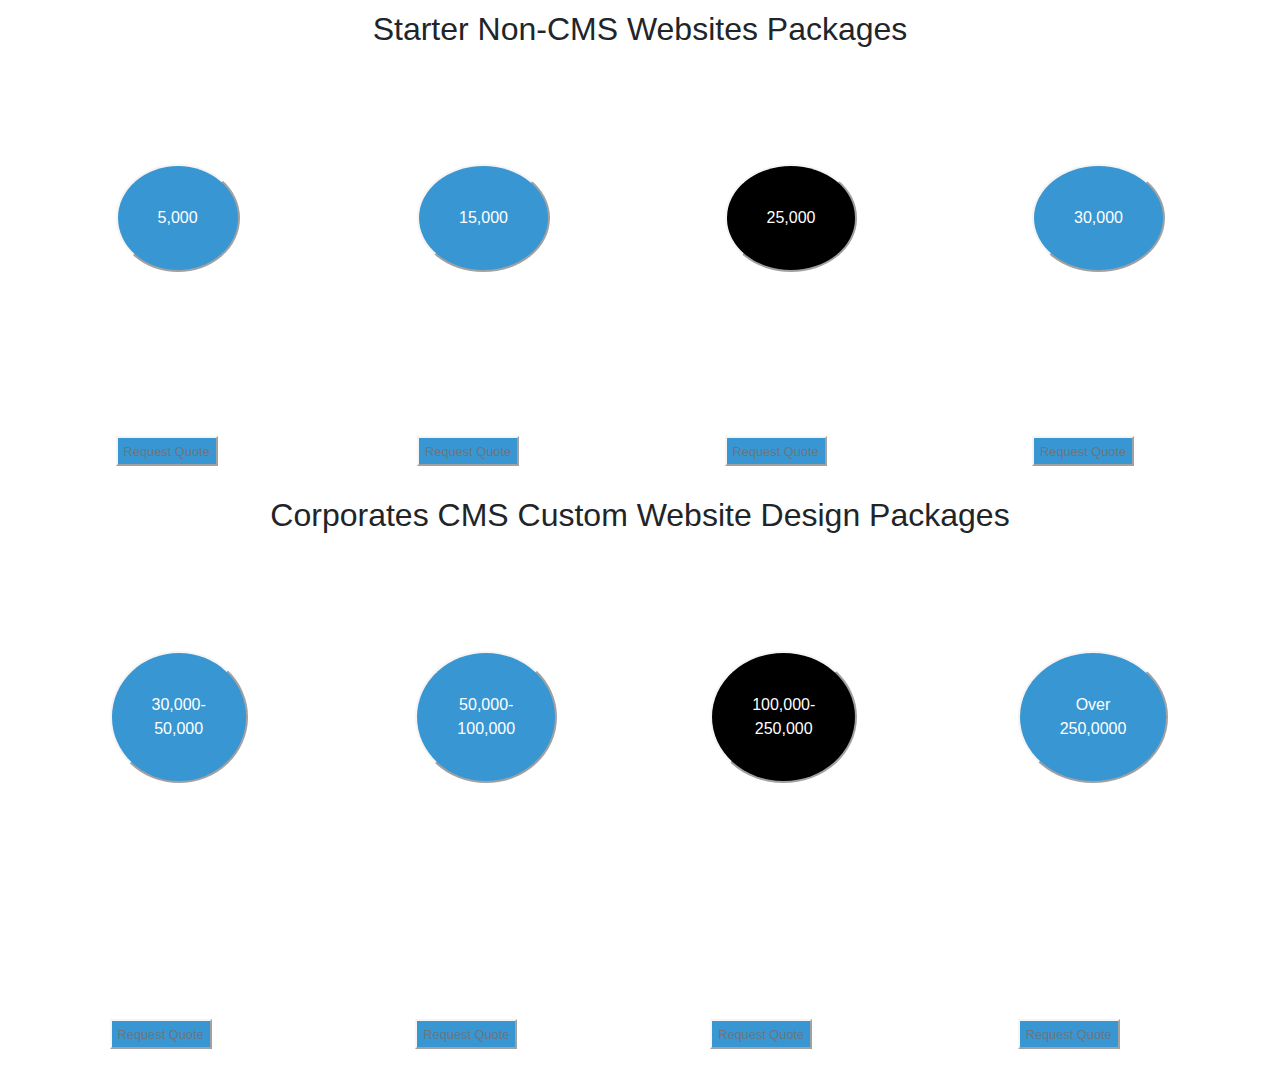
<file: packages.html>
<!DOCTYPE html>
<html lang="en">

<head>
    <meta charset="UTF-8">
    <meta name="viewport" content="width=device-width, initial-scale=1.0">
    <link rel="stylesheet" href="https://maxcdn.bootstrapcdn.com/bootstrap/4.0.0/css/bootstrap.min.css" integrity="sha384-Gn5384xqQ1aoWXA+058RXPxPg6fy4IWvTNh0E263XmFcJlSAwiGgFAW/dAiS6JXm" crossorigin="anonymous">
    <title>Our Packages</title>
    <link rel="stylesheet" href="packages.style.css">
</head>
<body>
  <!-- <header>Our Packages</header> -->
    <div class="header">
        <h2>Starter non-CMS Websites Packages</h2>
    </div>
    <div class="card-group">
        <div class="card bronze">
          <div class="card-body">
            <h5 class="card-title">Bronze</h5>
            <button class="btn1"> 
                <div class="price">5,000</div>
            </button>
            <p class="card-text">Landing page<br> classy design <br> best for starters <br> very modern <br> 2 weeks support<br> 1-3 days delivery</p>
            <div class="footer">
              <button class="btn2">
                <p class="card-text"><small class="text-muted">Request Quote</small></p>
               </button> 
            </div>
          </div>
        </div>
        <div class="card silver">
          <div class="card-body">
            <h5 class="card-title">silver</h5>
            <button class="btn1"> 
                <div class="price"> 15,000</div>
            </button>
            <p class="card-text">1-5 Pages<br> classy design <br>best for starters<br> very modern <br>1 month support <br>1-2 weeks delivery</p>
            <div class="footer"> 
              <button class="btn2">
                <p class="card-text"><small class="text-muted">Request Quote</small></p>
              </button>  
            </div>
          </div>
        </div>
        <div class="card gold">
          <div class="card-body">
            <h5 class="card-title">gold</h5>
            <button class="btn1 gold-btn">
                <div class="price">25,000</div>
            </button>
            <p class="card-text">5-10 Pages <br>classy design <br> best for starters <br>very modern <br>2 months support <br>1-2 weeks delivery</p>
            <div class="gold-footer">
              <button class="btn2">
                <p class="card-text"><small class="text-muted">Request quote</small></p>
              </button>  
            </div>
          </div>
        </div>
        <div class="card complex">
            <div class="card-body">
              <h5 class="card-title">complex</h5>
              <button class="btn1"> 
                <div class="price">30,000</div>
              </button>
              <p class="card-text">10-20 Pages <br> classy design <br>interactive <br>very modern <br>3 months support <br>2-3 weeks delivery</p>
              <div class="footer">
                <button class="btn2">
                  <p class="card-text"><small class="text-muted">Request quote</small></p>
                </button> 
              </div>
            </div>
        </div>
    </div>
    <div class="header">
      <h2>corporates CMS custom website design Packages</h2>
  </div>
  <div class="card-group">
      <div class="card bronze">
        <div class="card-body">
          <h5 class="card-title">Basic</h5>
          <button class="basic-btn"> 
              <div class="price">30,000-<br>50,000</div>
          </button>
          <p class="card-text">5-15 Pages<br>interactive <br>classy design <br>dabase driven <br>free Domain<br>basic SEO <br>1 demo Design <br>1-2 weeks delivery <br>1 month support</p>
          <div class="footer">
            <button class="btn2">
              <p class="card-text"><small class="text-muted">Request Quote</small></p>
             </button> 
          </div>
        </div>
      </div>
      <div class="card silver">
        <div class="card-body">
          <h5 class="card-title">dynamic</h5>
          <button class="dynamic-btn"> 
              <div class="price">50,000-<br>100,000</div>
          </button>
          <p class="card-text">15-20 Pages<br>interactive <br>classy Design<br>database driven <br>domain + Hosting <br>0n page SEO <br> 2 demo designs <br>2-3 weeks delivery <br> 3 months support</p>
          <div class="footer"> 
            <button class="btn2">
              <p class="card-text"><small class="text-muted">Request Quote</small></p>
            </button>  
          </div>
        </div>
      </div>
      <div class="card gold">
        <div class="card-body">
          <h5 class="card-title">premier</h5>
          <button class="premier-btn">
              <div class="price">100,000-<br>250,000</div>
          </button>
          <p class="card-text">20-50 Pages<br>interactive <br>professional design <br>database driven <br>Domain+ hosting+ SSL <br>power SEO <br>2 demo designs <br>1-2 months delivery <br>6 months support</p>
          <div class="gold-footer">
            <button class="btn2">
              <p class="card-text"><small class="text-muted">Request quote</small></p>
            </button>  
          </div>
        </div>
      </div>
      <div class="card complex">
          <div class="card-body">
            <h5 class="card-title">complex</h5>
            <button class="complex-btn"> 
              <div class="price">Over<br>250,0000</div>
            </button>
            <p class="card-text">unlimited Pages<br>interactive <br>fully custom<br>database driven <br> domain+ hosting+ SSL<br>viva SEO <br>3 demo designs <br>2-3 months delivery <br> 1 year support</p>
            <div class="footer">
              <button class="btn2">
                <p class="card-text"><small class="text-muted">Request quote</small></p>
              </button> 
            </div>
          </div>
      </div>
  </div>
    <script src="https://code.jquery.com/jquery-3.2.1.slim.min.js" integrity="sha384-KJ3o2DKtIkvYIK3UENzmM7KCkRr/rE9/Qpg6aAZGJwFDMVNA/GpGFF93hXpG5KkN" crossorigin="anonymous"></script>
    <script src="https://cdnjs.cloudflare.com/ajax/libs/popper.js/1.12.9/umd/popper.min.js" integrity="sha384-ApNbgh9B+Y1QKtv3Rn7W3mgPxhU9K/ScQsAP7hUibX39j7fakFPskvXusvfa0b4Q" crossorigin="anonymous"></script>
    <script src="https://maxcdn.bootstrapcdn.com/bootstrap/4.0.0/js/bootstrap.min.js" integrity="sha384-JZR6Spejh4U02d8jOt6vLEHfe/JQGiRRSQQxSfFWpi1MquVdAyjUar5+76PVCmYl" crossorigin="anonymous"></script>
</body>
</file>
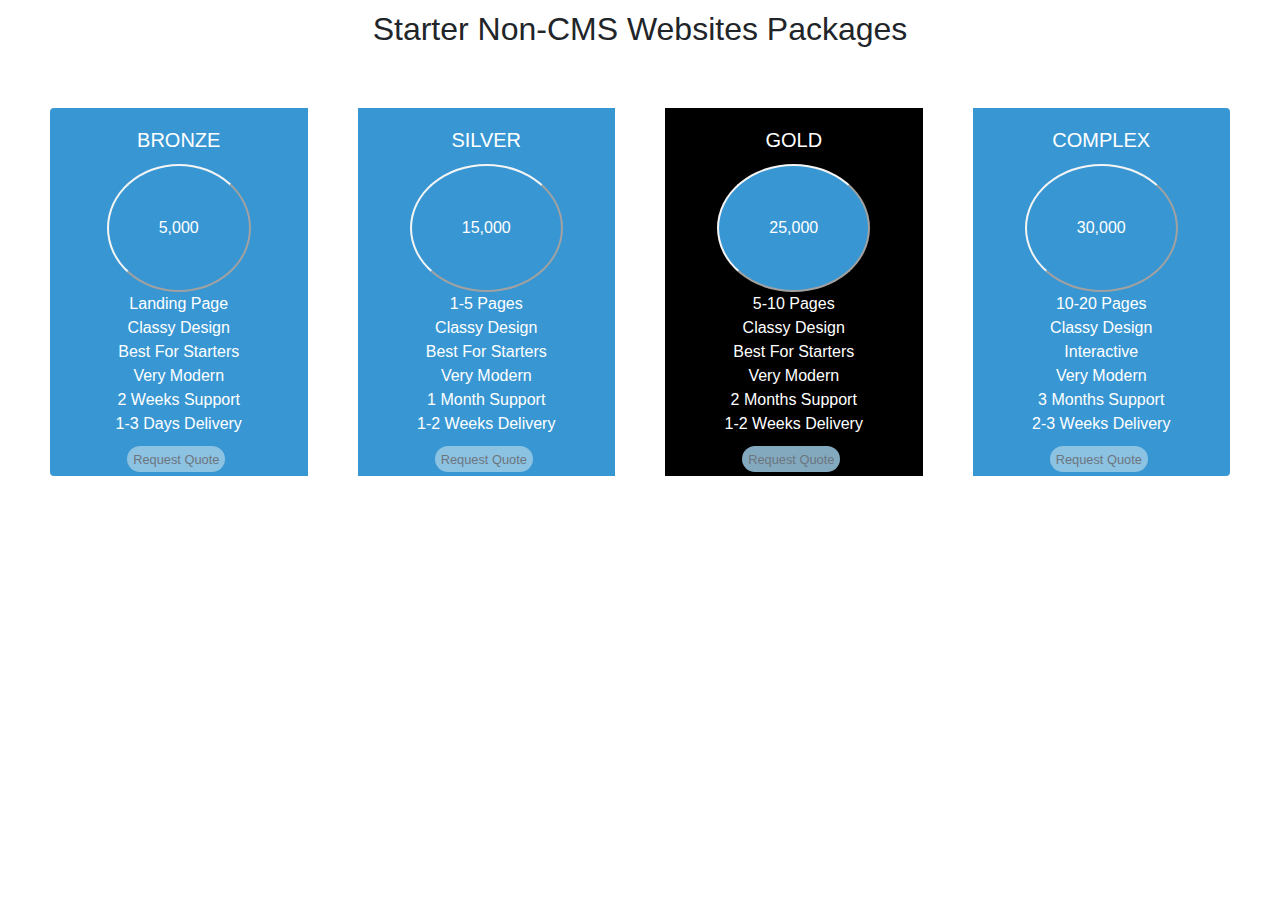
<file: Quote.html>
<!DOCTYPE html>
<html lang="en">

<head>
    <meta charset="UTF-8">
    <meta name="viewport" content="width=device-width, initial-scale=1.0">
    <link rel="stylesheet" href="https://maxcdn.bootstrapcdn.com/bootstrap/4.0.0/css/bootstrap.min.css" integrity="sha384-Gn5384xqQ1aoWXA+058RXPxPg6fy4IWvTNh0E263XmFcJlSAwiGgFAW/dAiS6JXm" crossorigin="anonymous">
    <title>Request Quote</title>
    <link rel="stylesheet" href="quote.style.css">
</head>
<body>
    <div class="header">
<h2>Starter non-CMS Websites Packages</h2>

    </div>

    <div class="card-group">
        <div class="card bronze">
          <div class="card-body">
            <h5 class="card-title">Bronze</h5>
            <button class="btn1"> 
                <div class="price">5,000</div>
            </button>
            <p class="card-text">Landing page<br> classy design <br> best for starters <br> very modern <br> 2 weeks support<br> 1-3 days delivery</p>
           <button class="btn2">
            <p class="card-text"><small class="text-muted">Request Quote</small></p>
           </button>  
          </div>
        </div>
        <div class="card silver">
          <div class="card-body">
            <h5 class="card-title">silver</h5>
            <button class="btn1"> 
                <div class="price"> 15,000</div>
            </button>
            <p class="card-text">1-5 Pages<br> classy design <br>best for starters<br> very modern <br>1 month support <br>1-2 weeks delivery</p>
            <button class="btn2">
              <p class="card-text"><small class="text-muted">Request Quote</small></p>
            </button>  
          </div>
        </div>
        <div class="card gold">
          <div class="card-body">
            <h5 class="card-title">gold</h5>
            <button class="btn1">
                <div class="price">25,000</div>
            </button>
            <p class="card-text">5-10 Pages <br>classy design <br> best for starters <br>very modern <br>2 months support <br>1-2 weeks delivery</p>
            <button class="btn2">
              <p class="card-text"><small class="text-muted">Request quote</small></p>
            </button>  
          </div>
        </div>
        <div class="card complex">
            <div class="card-body">
              <h5 class="card-title">complex</h5>
              <button class="btn1"> 
                <div class="price">30,000</div>
              </button>
              <p class="card-text">10-20 Pages <br> classy design <br>interactive <br>very modern <br>3 months support <br>2-3 weeks delivery</p>
              <button class="btn2">
                <p class="card-text"><small class="text-muted">Request quote</small></p>
              </button>  
            </div>
        </div>
    </div>
    <script src="https://code.jquery.com/jquery-3.2.1.slim.min.js" integrity="sha384-KJ3o2DKtIkvYIK3UENzmM7KCkRr/rE9/Qpg6aAZGJwFDMVNA/GpGFF93hXpG5KkN" crossorigin="anonymous"></script>
    <script src="https://cdnjs.cloudflare.com/ajax/libs/popper.js/1.12.9/umd/popper.min.js" integrity="sha384-ApNbgh9B+Y1QKtv3Rn7W3mgPxhU9K/ScQsAP7hUibX39j7fakFPskvXusvfa0b4Q" crossorigin="anonymous"></script>
    <script src="https://maxcdn.bootstrapcdn.com/bootstrap/4.0.0/js/bootstrap.min.js" integrity="sha384-JZR6Spejh4U02d8jOt6vLEHfe/JQGiRRSQQxSfFWpi1MquVdAyjUar5+76PVCmYl" crossorigin="anonymous"></script>
</body>
</html>
</file>
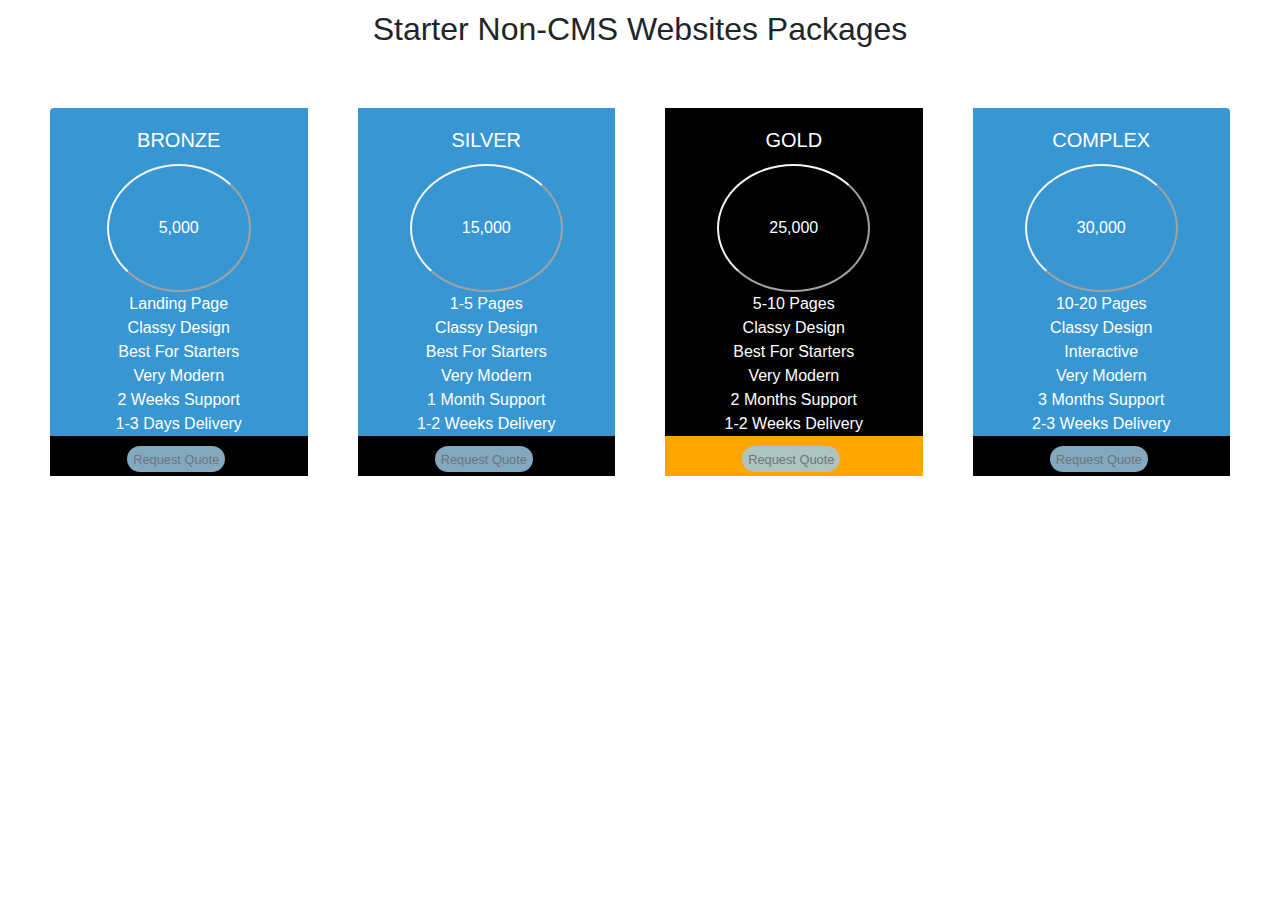
<file: quote.html>
<!DOCTYPE html>
<html lang="en">

<head>
    <meta charset="UTF-8">
    <meta name="viewport" content="width=device-width, initial-scale=1.0">
    <link rel="stylesheet" href="https://maxcdn.bootstrapcdn.com/bootstrap/4.0.0/css/bootstrap.min.css" integrity="sha384-Gn5384xqQ1aoWXA+058RXPxPg6fy4IWvTNh0E263XmFcJlSAwiGgFAW/dAiS6JXm" crossorigin="anonymous">
    <title>Request Quote</title>
    <link rel="stylesheet" href="quote.style.css">
</head>
<body>
    <div class="header">
        <h2>Starter non-CMS Websites Packages</h2>
    </div>
    <div class="card-group">
        <div class="card bronze">
          <div class="card-body">
            <h5 class="card-title">Bronze</h5>
            <button class="btn1"> 
                <div class="price">5,000</div>
            </button>
            <p class="card-text">Landing page<br> classy design <br> best for starters <br> very modern <br> 2 weeks support<br> 1-3 days delivery</p>
            <div class="footer">
              <button class="btn2">
                <p class="card-text"><small class="text-muted">Request Quote</small></p>
               </button> 
            </div>
          </div>
        </div>
        <div class="card silver">
          <div class="card-body">
            <h5 class="card-title">silver</h5>
            <button class="btn1"> 
                <div class="price"> 15,000</div>
            </button>
            <p class="card-text">1-5 Pages<br> classy design <br>best for starters<br> very modern <br>1 month support <br>1-2 weeks delivery</p>
            <div class="footer"> 
              <button class="btn2">
                <p class="card-text"><small class="text-muted">Request Quote</small></p>
              </button>  
            </div>
          </div>
        </div>
        <div class="card gold">
          <div class="card-body">
            <h5 class="card-title">gold</h5>
            <button class="btn1 gold-btn">
                <div class="price">25,000</div>
            </button>
            <p class="card-text">5-10 Pages <br>classy design <br> best for starters <br>very modern <br>2 months support <br>1-2 weeks delivery</p>
            <div class="gold-footer">
              <button class="btn2">
                <p class="card-text"><small class="text-muted">Request quote</small></p>
              </button>  
            </div>
          </div>
        </div>
        <div class="card complex">
            <div class="card-body">
              <h5 class="card-title">complex</h5>
              <button class="btn1"> 
                <div class="price">30,000</div>
              </button>
              <p class="card-text">10-20 Pages <br> classy design <br>interactive <br>very modern <br>3 months support <br>2-3 weeks delivery</p>
              <div class="footer">
                <button class="btn2">
                  <p class="card-text"><small class="text-muted">Request quote</small></p>
                </button> 
              </div>
            </div>
        </div>
    </div>
    <script src="https://code.jquery.com/jquery-3.2.1.slim.min.js" integrity="sha384-KJ3o2DKtIkvYIK3UENzmM7KCkRr/rE9/Qpg6aAZGJwFDMVNA/GpGFF93hXpG5KkN" crossorigin="anonymous"></script>
    <script src="https://cdnjs.cloudflare.com/ajax/libs/popper.js/1.12.9/umd/popper.min.js" integrity="sha384-ApNbgh9B+Y1QKtv3Rn7W3mgPxhU9K/ScQsAP7hUibX39j7fakFPskvXusvfa0b4Q" crossorigin="anonymous"></script>
    <script src="https://maxcdn.bootstrapcdn.com/bootstrap/4.0.0/js/bootstrap.min.js" integrity="sha384-JZR6Spejh4U02d8jOt6vLEHfe/JQGiRRSQQxSfFWpi1MquVdAyjUar5+76PVCmYl" crossorigin="anonymous"></script>
</body>
</file>
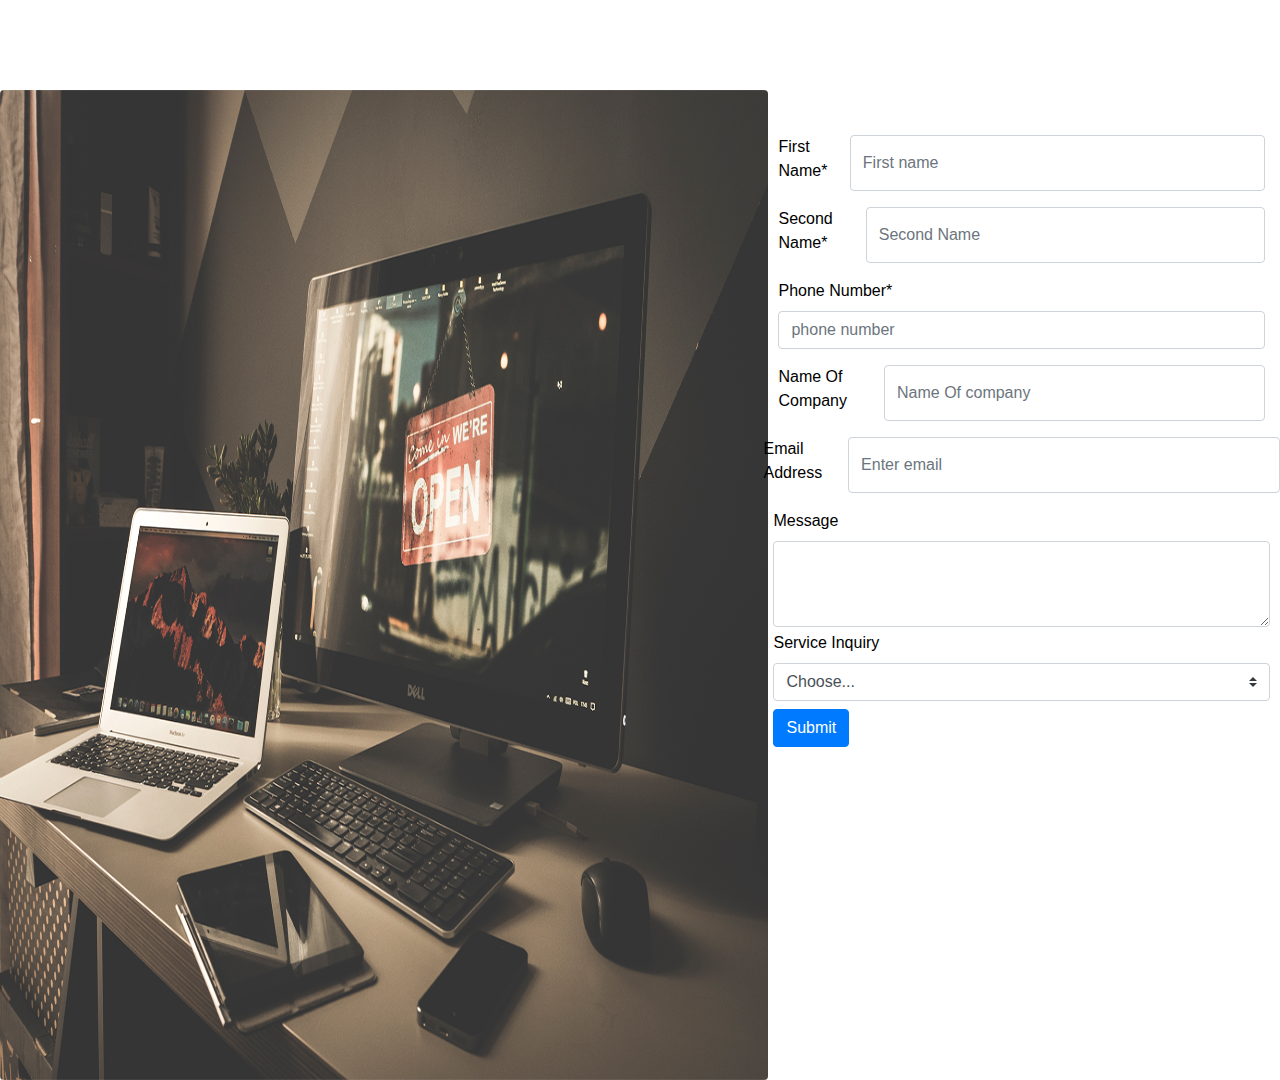
<file: requestquote.html>
<!DOCTYPE html>
<html lang="en">

<head>
    <meta charset="utf-8">
    <meta name="viewport" content="width=device-width, initial-scale=1.0">
    <title>Request Quote</title>
    <link rel="stylesheet" href="https://maxcdn.bootstrapcdn.com/bootstrap/4.0.0/css/bootstrap.min.css"
        integrity="sha384-Gn5384xqQ1aoWXA+058RXPxPg6fy4IWvTNh0E263XmFcJlSAwiGgFAW/dAiS6JXm" crossorigin="anonymous">
    <link rel="stylesheet" href="requestquote.style.css">
    <link rel="stylesheet" href="./style.css">
</head>

<body>
    <header>
        <ul class="nav_menu">
            <li> <a class="current" href="/index.html">Home</a></li>
            <li class="dropdown"><a href="javascript:void(0)" class="dropbtn">About Us</a>
                <div class="dropdown-content">
                    <a href="/html/about us.html"> Who we are</a>
                    <a href="#">Our internet succes story.</a>
                    <a href="#">Rebounce Group Brands.</a>
                    <a href="#"> Latest Vacancies</a>
                    <a href="#">Blog</a>
                    <a href="#">Photo Gallery</a>
                    <a href="#">Website design Branches</a>
                </div>
            </li>
            <li class="dropdown"><a href="packages.html">Ask Quote</a></li>
            <li class="dropdown"><a href="javascript:void(0)">Services</a>
                <div class="dropdown-content">
                    <a href="#"> Web Design</a>
                    <a href="#">Domain & Hosting</a>
                    <a href="#">Bulk SMS & Shortcodes</a>
                    <a href="#"> Digital Agency</a>
                    <a href="#">Software & Mobile Apps</a>
                </div>
            </li>
            <li class="dropdown"><a href="/html/portofolio.html">Our portfolio</a></li>
            <li><a href="/html/contacts.html">Contacts</a></li>
            <li class="dropdown"><a href="javascript:void(0)" class="dropbtn">Clients</a>
                <div class="dropdown-content dropOpacity">
                    <a href="#">Client Area(Domain & Hosting)</a>
                    <a href="#">Support Ticket</a>
                    <a href="#">Bulk SMS Login</a>
                    <a href="#">Payment Modes</a>
                </div>
            </li>
            <div class="media-icons">
                <li class="icon">
                    <a href="https://github.com/"><img src="./icons/github.png" alt="github"></a>
                </li>
                <li class="icon">
                    <a href="https://twitter.com/"> <img src="./icons/twitter.png" alt="Twitter"></a>
                </li>
                <li class="icon">
                    <a href="https://linkedin.com"><img src="./icons/linkedin.png" alt="LinkedIn"></a>
                </li>
                <li class="icon">
                    <a href="https://instagram.com"><img src="./icons/instagram.png" alt="Instagram"></a>
                </li>
                <li class="icon">
                    <a href="https://facebook.com"><img src="./icons/facebook.png" alt="Facebook"></a>
                </li>
            </div>
        </ul>
    </header>

    <section class="container">
        <section class="image-section">
            <img src="./images/websitedesign.png" alt="web design Image" class="rounded float-left webimage">
        </section>
        <!-- i). The form part of the body, the body is suppose
                 to have an image on the left or maybe an enlarged svg, 
                then the form part, lastly the service inquiry selector. -->
        <section class="form-section float-right">
            <form class="details">
                <div class="col mb-3 FirstName">
                    <label for="validationCustom01">First name&#42; </label>
                    <input type="text" class="form-control" id="validationCustom01" placeholder="First name" value=""
                        required>
                </div>
                <div class="col mb-3 SecondName">
                    <label for="validationCustom01">Second Name&#42; </label>
                    <input type="text" class="form-control" id="validationCustom01" placeholder="Second Name" value=""
                        required>
                </div>
                <div class="col mb-3 PhoneNumber">
                    <label for="validationCustom01">phone number&#42; </label>
                    <input type="phone number" class="form-control" id="validationCustom01" placeholder="phone number"
                        value="" required>
                </div>
                <div class="col mb-3 company">
                    <label for="validationCustom01">name of company</label>
                    <input type="text" class="form-control" id="validationCustom01" placeholder="Name Of company"
                        value="" required>
                </div>
                <div class="form-group email-form EmailAddress">
                    <label for="exampleInputEmail1">Email address</label>
                    <input type="email" class="form-control" id="exampleInputEmail1" aria-describedby="emailHelp"
                        placeholder="Enter email">
                </div>
                <div class="services">
                    <!-- <div class="col">
                            <input type="text" class="form-control" placeholder="Name">
                            </div>
                            <div class="form-group col-md-6">
                            <label for="inputEmail4">Email</label>
                            <input type="email" class="form-control" id="inputEmail4" placeholder="Email">
                            </div> -->
                    <div class="form-group Message">
                        <label for="exampleFormControlTextarea1">Message</label>
                        <textarea class="form-control" id="exampleFormControlTextarea1" rows="3"></textarea>
                        <form class="form-inline inquiry">
                            <label class="my-1 mr-2" for="inlineFormCustomSelectPref">service Inquiry</label>
                            <select class="custom-select my-1 mr-sm-2" id="inlineFormCustomSelectPref">
                                <option selected>Choose...</option>
                                <option value="1">Web Design & Maintanance</option>
                                <option value="2">Bulk SMS</option>
                                <option value="3">Domain & Hosting</option>
                                <option value="4">Search Engine Optimization (SEO)</option>
                                <option value="5">Social Media marketing</option>
                                <option value="6">Media Buying (PPC/Ads)</option>
                                <option value="7">USSD & Short Codes</option>
                                <option value="8">Email Marketing</option>
                                <option value="9">Photography & Video Services</option>
                                <option value="10">Mobile Apps & Systems</option>
                                <option value="11">SSL</option>
                            </select>
                            <button type="submit" class="btn btn-primary my-1">Submit</button>
                        </form>
                    </div>
                </div>
            </form>
        </section>
    </section>




    <script src="https://code.jquery.com/jquery-3.2.1.slim.min.js"
        integrity="sha384-KJ3o2DKtIkvYIK3UENzmM7KCkRr/rE9/Qpg6aAZGJwFDMVNA/GpGFF93hXpG5KkN" crossorigin="anonymous">
    </script>
    <script src="https://cdnjs.cloudflare.com/ajax/libs/popper.js/1.12.9/umd/popper.min.js"
        integrity="sha384-ApNbgh9B+Y1QKtv3Rn7W3mgPxhU9K/ScQsAP7hUibX39j7fakFPskvXusvfa0b4Q" crossorigin="anonymous">
    </script>
    <script src="https://maxcdn.bootstrapcdn.com/bootstrap/4.0.0/js/bootstrap.min.js"
        integrity="sha384-JZR6Spejh4U02d8jOt6vLEHfe/JQGiRRSQQxSfFWpi1MquVdAyjUar5+76PVCmYl" crossorigin="anonymous">
    </script>
</body>

</html>
</file>
<file: packages.style.css>
*{
    font-family: Verdana, Geneva, Tahoma, sans-serif;
    font-stretch: expanded;
    margin: auto;
    height: auto;
}
header{
    margin-top: 10px;
    text-align: center;
    text-transform: uppercase;
    font-family: Impact, Haettenschweiler, 'Arial Narrow Bold', sans-serif;
    font-size: x-large;
    font: bold;
} 
h2{
    margin: 10px;
}

body{
    height: 100vh;
}
.heading{
    text-transform: uppercase;
}
h2{
    text-align: center;
    text-transform: capitalize;
}
.card-title{
    text-transform: uppercase;
    text-align: center;
}
.bronze, .silver, .gold, .complex {
    display: flex;
    margin: 50px;
    border:10px;
    height: fit-content;
}

h5, p, .price{
    color: white;
}
.card-text{
    text-align: center;
    text-transform: capitalize;
    margin-bottom: 20px;
}
.price{
    color: white;
    text-align: center;
}
.btn1{
    padding: 40px;
    border-radius: 60%;
}
button{
    background-color: rgb(56, 151, 211);
    border-color: whitesmoke;
}
.gold-btn, .premier-btn{
    background-color: black;
}

/* .bronze:hover, .silver:hover, .gold:hover, .complex:hover{
    color: brown;
    size-adjust: 100%;
} */


/* .text-muted{ 
    color: whitesmoke;
} */
.basic-btn, .dynamic-btn, .premier-btn, .complex-btn{
    padding: 40px;
    border-radius: 60%;
}
</file>
<file: quote.style.css>
*{
    font-family: Verdana, Geneva, Tahoma, sans-serif;
    font-stretch: expanded;
    margin: auto;
    height: auto;
}
header{
    margin-top: 10px;
    text-align: center;
}
h2{
    margin: 10px;
}

body{
    height: 100vh;
}
.heading{
    text-transform: uppercase;
}
h2{
    text-align: center;
    text-transform: capitalize;
}
.card-title{
    text-transform: uppercase;
    text-align: center;
}
.bronze, .silver, .gold, .complex {
    display: flex;
    margin: 50px;
    border:10px;
    height: fit-content;
}
.bronze, .silver, .complex{
    background-color: rgb(56, 151, 211);
}
.gold{
    background-color: black;
}
h5, p, .price{
    color: white;
}
.card-text{
    text-align: center;
    text-transform: capitalize;
    margin-bottom: 20px;
}
.price{
    border-radius: 30px;
    text-align: center;
}
.btn1{
    padding: 50px;
    border-radius: 60%;
}
button{
    background-color: rgb(56, 151, 211);
    border-color: whitesmoke;
}
.gold-btn{
    background-color: black;
}
.btn2{
    border: 0px;
    position: absolute;
    left: 30%;
    right: auto;
    bottom: 4px;
    border-radius: 30px;
    background-color: rgba(157, 202, 229, 0.836);
}
.bronze:hover, .silver:hover, .gold:hover, .complex:hover{
    color: brown;
    size-adjust: 100%;
}
.gold-footer{
    background-color:orange;
    padding: 10px;
    position: absolute;
    left: 0%;
    right: 0%;
    bottom: 0px;
    top: 89%;
}
.footer{
    background-color: black;
    padding: 10px;
    position: absolute;
    left: 0%;
    right: 0%;
    bottom: 0px;
    top: 89%;
}
/* .text-muted{ 
    color: whitesmoke;
} */
</file>
<file: requestquote.style.css>
@
header{
    /* height: 3vh !important; */
     height: 80px !important;
}

.container{
    width: 50%;
    height: auto;
    display: flex;
    background-color: grey;
    /* align-items: center; */
}

.webimage{
   width: 60%;
   height: 110%;
}

.nav_menu{
    background-color: rgb(184, 7, 7);
    z-index: 999
}
.dropOpacity{
    background-color: rgb(160, 39, 39) !important;
}


.form-section{
    display: flex;
    flex-basis: 48%;
  
}
.float-left{
    position: absolute;
    top: 10%;
    left: 0px;
    right: auto;
}
.float-right{
    position: absolute;
    top: 15%;
    right: 0px;
    left: auto;
}






/* .Message{
position: absolute;
right: 0;
left: 0;
bottom: 80%;
min-width: 300px;
top: 20%;
 }  */

 label{
    text-transform: capitalize;
 } 
 /* .details{
    position: flex;
    top: 40%;
    bottom: 60%;
    left: 60%;
}
.EmailAddress{
    position: flex;
    margin: 10px; 
    right: 0%;
    left: auto;
    min-width: 100px;
}

.services{
    position: flex;
    right: 0%;
    left: 60%;
}
 .help:hover{
    color: red;
 }  */


.FirstName, .SecondName, .company, .EmailAddress, .services{
    position: relative;
    display: flex;
    flex-basis: auto;
    flex: 1 30px;
}
</file>
<file: style.css>
* {
    color: #000;
    /* background-color: #ffd; */
    font-family: Verdana, Geneva, Tahoma, sans-serif;
    font-stretch: expanded;
}

body {
    /* height: 100vh; */
}

h1 {
    font-size: 2rem;
    letter-spacing: 1px;
    text-transform: capitalize;
}

h2 {
    color: #0d98a1;
    text-align: center;
    text-transform: capitalize;
}

li {
    text-decoration: none;
    text-transform: capitalize;
    text-align: center;
}

.header-wrapper {
    display: flex;
    position: relative;
    top: 0px;
}

header {
    position: absolute;
    top: 0;
    left: 0;
    width: 100%;
    height: 100vh;
}

.header-overlay {
    /* position: absolute; */
    top: 0;
    left: 0;
    width: 100%;
    height: 100vh;
    background-image: url(/images/pexels-christina-morillo-1181243.jpg);
    background-position: center;
    background-size: cover;
    opacity: .45;
}

header .top-nav {
    /* background-color: rgba(207, 9, 9, 0.945); */
    width: 100%;
    height: 150px;
    margin-top: 0px;


}

header .top-nav h1 {
    font-weight: bold;
    text-align: center;
    text-transform: uppercase;
    color: purple;
}

header .top-nav ul {
    justify-content: center;
    overflow: auto;
    display: flex;
    margin: 0;
    padding: 0;
}

.dropdown,
.current {
    margin: 10px;
    text-decoration-skip: edges;
    float: left;
    list-style-type: none;
}

header .top-nav li a {
    color: black;
    text-decoration: none;
}


#neonText {
    color: rgb(47, 105, 109);
    text-shadow: 0 0 7px #fff, 0 0 10px rgb(255, 255, 255), 0 0 21px #fff, 0 0 42px #0fa, 0 0 82px #0fa, 0 0 92px #0fa, 0 0 102px #0fa, 0 0 151px #0fa;
}


header ul {
    list-style-type: none;
    margin: 0;
    padding: 0;
    overflow: hidden;
    background-color: transparent;
    width: 100%;
}

header ul li {
    float: left;
    border-radius: 20px;
}

header ul li a,
.dropbtn {
    display: inline-block;
    color: rgb(238, 232, 234);
    text-align: center;
    padding: 14px 16px;
    text-decoration: none;
}

.media-icons {
    cursor: pointer;
    display: flex;
    position: absolute;
    right: 10px;
}

.media-icons li {
    list-style-type: none;
}

.icon {
    size: 2px;
    margin: 5px;
    border: inherit;
}

.menu_icon {
    display: none;
}

.icon img:hover {
    border-radius: 25px;
    background-color: whitesmoke;
}

.nav_menu a:hover,
.dropdown:hover {
    /* display: flex; */
    /* background-color: rgba(5, 143, 143, 0.651); */
    border-radius: 30px;
    height: auto;
    width: auto;
    text-decoration: underline;
    color: #000;
}

li .dropdown {
    display: inline-block;
}

.dropdown-content {
    border-radius: 10px;
    display: none;
    position: fixed;
    background-color: rgba(146, 37, 37, 0.651);
    min-width: 160px;
    box-shadow: 0px 8px 16px 0px rgba(43, 17, 17, 0.2);
    /* z-index: 9999; */
}

.dropdown-content a {
    color: black;
    padding: 12px 16px;
    text-decoration: none;
    display: block;
    text-align: left;
    border-radius: 10px;
}

.dropdown-content a:hover {
    background-color: #0d98a1;
    border-radius: inherit;
}

.dropdown:hover .dropdown-content {
    display: block;
}

.nav_menu {
    margin-top: -10rem;
    font-weight: 600;
    font-family: 'Gill Sans', 'Gill Sans MT', Calibri, 'Trebuchet MS', sans-serif;
    overscroll-behavior-x: none;
    align-items: center;
    box-shadow: 0 0 25px 0 transparent;
}

.nav_menu li {
    text-transform: uppercase;
    margin-left: 0%;
}


.button {
    width: 150px;
    height: 50px;
    background-color: rgba(196, 36, 36, 0.678);
    border-radius: 25px;
    border: 0px;
}

.button:hover {
    size-adjust: 3px;
    background-color: rgb(4, 191, 238);
    justify-content: space-between;
}

.catch_phrase {
    text-transform: capitalize;
    font-size: 30px;
}

.priority {
    text-transform: uppercase;
    font-weight: 600;
    font-family: Georgia, 'Times New Roman', Times, serif;
    font-size: 60px;
}

/* ends  */

/* start */
.wrapper {
    width: 100%;
    padding: auto;
}

.container {
    width: 80%;
    display: flex;
    justify-content: space-between;
    align-items: center;
    justify-content: space-around;
    margin-left: auto;
    margin-right: auto;
}

.container-centre {
    position: absolute;
    top: 50%;
    left: 50%;
    transform: translateX(-50%);
}

.container-bottom {
    display: flex;
    position: absolute;
    top: 90%;
    bottom: 0%;
}

.container-item {
    display: flex;
}

.services {
    display: flex;
    margin: 10px;
    justify-content: space-evenly;
}

.container-item h4 {
    color: rgb(13, 14, 13);
    font-weight: 100;
    font-size: 20px;
    text-transform: capitalize;
    margin: 5px;

}

.container-item img {
    border: 1px solid;
    border-radius: 3px;
    padding: 4px;
    width: 45px;
    height: 50px;
    color: #0fa;
}

.container-item img:hover {
    background-color: rgb(4, 191, 238);
    border-radius: 10px;
    /* size-adjust: 40px; */
}



/* ends */
/* top icons styles */
.icon img {
    border-radius: 10px solid;
    padding: 1px;
    /* width: 30px; */
    height: 30px;
}

/* price banners */
.main-body-wrappper {
    position: relative;
    display: block;
    width: 100%;
    height: auto;
    margin-top: 50px;
}

.packages {
    display: flex;
    flex-direction: column;
    width: 80%;
    margin-top: 50px;
    margin-right: auto;
    margin-left: auto;
}

.packages h1,
.main-body-wrappper h1 {
    margin-top: 10px;
    text-align: center;
    /* display: block; */
}

.card-group {
    width: auto;
    display: flex;
    justify-content: space-around;
}

.card {
    width: 18%;
    display: flex;
    background-color: #1e90ff;
    padding: 20px;
    justify-content: center;
}

/* .card-body{
    width: 25%; 
} */

.card-body h5 {
    font-family: Arial, Helvetica, sans-serif;
    font-size: 32px;
    text-transform: capitalize;
    color: #fff;
    text-align: center;
}

/* .card-title{
    position: relative;
    top: 0px;

} */

.card-body ul {
    list-style: none;
    display: flex;
    flex-direction: column;
    /* justify-content: center; */
}

.price_butt {
    width: 150px;
    height: 150px;
    border-radius: 60%;
    background-color: #fff;
    align-items: center;
    /* transform: translateX(-50%);
   transform: translateY(-50%); */
}

/* .content{
    margin-top: 0px;
    top: 0px;
} */
/* styling the cards */
.bronze,
.silver,
.complex {
    background-color: rgb(56, 151, 211);
}

.gold {
    background-color: black;
}

.gold-footer {
    background-color: orange;
    padding: 10%;
    position: relative;
    left: 0%;
    right: 0%;
    bottom: 0px;
    /* top: 90%; */
}

.btn2 {
    border: 0px;
    position: relative;
    /* left: 30%; */
    /* right: auto; */
    /* bottom: 4px; */
    border-radius: 30px;
    background-color: rgba(157, 202, 229, 0.836);
}

.footer {
    background-color: black;
    padding: 10%;
    position: relative;
    bottom: 0px;
    /* top: 90%;  */
}

.gold li {
    color: #fff;
}

.price {
    /* color: white; */
    text-align: center;
    transform: translateY(150%);
}

.products li {
    text-align: left;
    margin-top: 10px;
    display: flex;
    flex-direction: column;
}

/* .card .price{
    transform: translateY(150%);
} */
/* .gold .price_butt{
    background-color: #000;
} */


/* media queries.(responsiveness) */

@media screen and (min-width: 480px) {
    body {
        width: 95%;
    }

    .top-nav {
        max-width: 480px;
    }

    .container {
        max-width: 384px;
    }

    .nav_menu li {
        display: none;
    }

    .media-icons {
        display: none;
    }

    .menu_icon {
        display: flex;
        flex-direction: column;
    }

    .catch_phrase {
        margin-top: -30px;
    }

    .main-body-wrappper {
        width: 100%;
        margin-left: auto;
        margin-right: auto;
    }

    .card-group {
        display: flex;
        flex-direction: row;
        flex-wrap: wrap;
    }

    .card {
        width: 35%;
        margin-top: 20px;
        border: 10%;
    }

    .price_butt {
        width: 95%;
    }

    .price {
        margin-top: 20%;
        text-align: center;
    }

    .products {
        text-align: left;
    }

    .products li {
        display: flex;
        flex-wrap: nowrap;
        list-style-type: lower-roman;
    }

}

@media screen and (min-width: 720px) {
    body {
        max-width: 700px;
    }

    .top-nav {
        width: 80%;
    }

    .container {
        width: 80%;
    }

    .nav_menu {
        display: none;
    }
}

@
</file>
